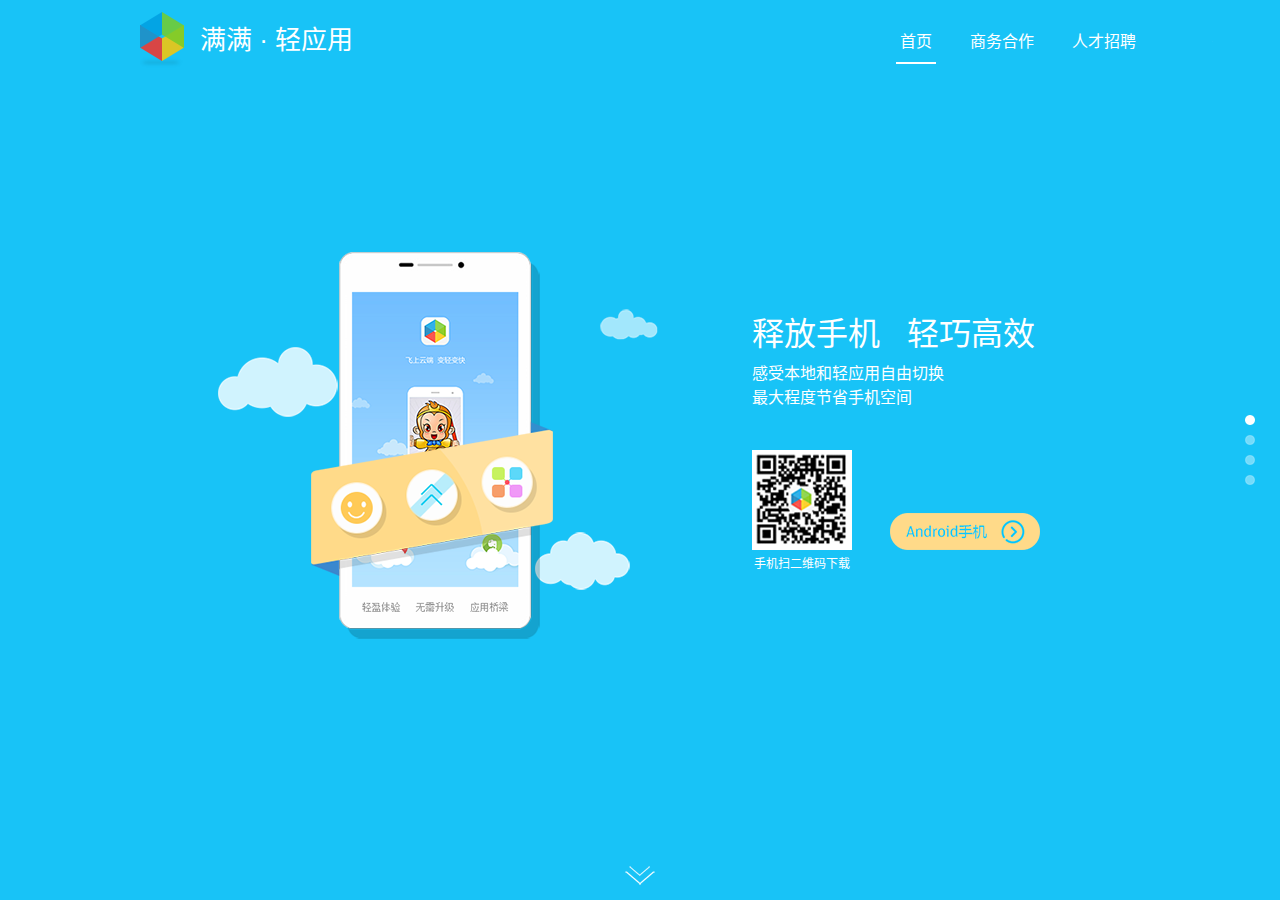
<file: src/index.html>
<!DOCTYPE html>
<html lang="zh-CN" class="home">
<head>
    <meta charset="UTF-8">
    <title>满满 － 轻应用</title>
    <meta name="keywords" content="满满, 轻应用">
    <meta name="description" content="满满 － 轻应用"> 
    <link rel="stylesheet" href="css/reset.css">
    <link rel="stylesheet" href="css/page.css">
    <link rel="stylesheet" href="css/index.css">
</head>
<body>
    <div id="main">
        <div class="nav nav-transparent">
            <div class="nav-inner clearfix">
                <div id="logo">
                    <h1><a href="index.html"><img src="images/logo.png" alt="" width="44" height="56"><strong>满满 · 轻应用</strong></a></h1>
                </div>
                <ul class="nav-links">
                    <li class="current"><a href="index.html">首页</a></li>
                    <li> <a href="cooperate.html">商务合作</a></li>
                    <li><a href="hire.html">人才招聘</a></li>
                </ul>
            </div>
        </div>
        <div class="content">
            <div id="pageWrap">
                <div class="page" id="page1">
                    <div class="page-content">
                        <div class="bg bg1"></div>
                        <div class="bg bg2"></div>
                        <div class="bg bg3"></div>
                        <div class="bg bg4"></div>
                        <div class="bg bg5"></div>
                        <div class="page-info">
                            <h2>释放手机&nbsp;&nbsp;&nbsp;轻巧高效</h2>
                            <p>感受本地和轻应用自由切换</p>
                            <p>最大程度节省手机空间</p>
                        </div>
                        <div class="download">
                            <div class="crcode">
                                <img src="images/s_crcode.png" alt=""><br>
                                <span>手机扫二维码下载</span>
                            </div>
                            <a href="#" class="btn-android">Android手机</a>
                        </div>
                    </div>
                </div>
                <div class="page" id="page2">
                    <div class="page-content">
                        <div class="bg bg1"></div>
                        <div class="bg bg2"></div>
                        <div class="bg bg3"></div>
                        <div class="bg bg4"></div>
                        <div class="bg bg5"></div>
                        <div class="page-info">
                            <h2>应用桥梁&nbsp;&nbsp;&nbsp;想你所想</h2>
                            <p>提供丰富多彩服务专业入口</p>
                            <p>通往万千服务不二桥梁</p>
                        </div>
                    </div>
                </div>
                <div class="page" id="page3">
                    <div class="page-content">
                        <div class="bg bg1"></div>
                    <div class="bg bg2"></div>
                    <div class="page-info">
                        <h2>即点即用&nbsp;&nbsp;&nbsp;省时省力</h2>
                        <p>告别下载安装应用多步流程</p>
                        <p>点击图标就通向了世界</p>
                    </div>
                    </div>
                </div>
                <div class="page" id="page4">
                    <div class="page-content">
                        <div class="bg bg1"></div>
                        <div class="bg bg2"></div>
                        <div class="page-info">
                            <h2>使用方便&nbsp;&nbsp;&nbsp;快速便捷</h2>
                            <p>开启场景式分类管理大礼包</p>
                            <p>量身定制适合你的分类</p>
                        </div>
                    </div>
                </div>
            </div>
            <div class="page-nav">
                <a index="1" class="current" href="javascript:;"></a>
                <a index="2" href="javascript:;"></a>
                <a index="3" href="javascript:;"></a>
                <a index="4" href="javascript:;"></a>
            </div>
            <a href="javascript:;" id="btnNext"></a>
        </div>
    </div>
    <script src="js/jquery-1.11.3.min.js"></script>
    <script src="js/responsive.js"></script>
    <script src="js/index.js"></script>
</body>
</html>
</file>
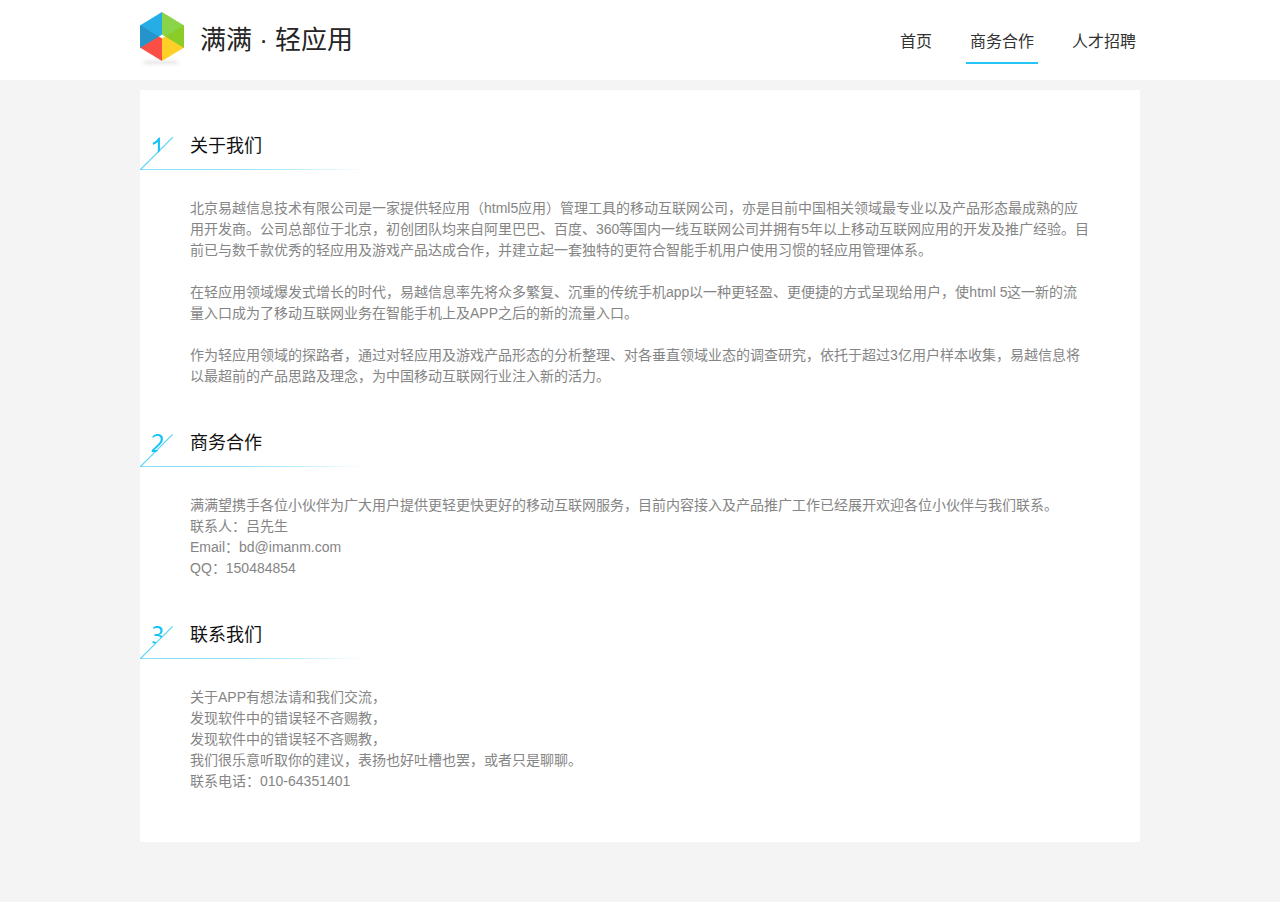
<file: src/cooperate.html>
<!DOCTYPE html>
<html lang="zh-CN">
<head>
    <meta charset="UTF-8">
    <title>商务合作 － 满满</title>
    <meta name="keywords" content="满满, 商务合作">
    <meta name="description" content="满满, 商务合作">
    <link rel="stylesheet" href="css/reset.css">
    <link rel="stylesheet" href="css/page.css">
</head>
<body>
    <div id="wrap">
        <div class="nav">
            <div class="nav-inner clearfix">
                <div id="logo">
                    <h1><a href="index.html"><img src="images/logo.png" alt="" width="44" height="56"><strong>满满 · 轻应用</strong></a></h1>
                </div>
                <ul class="nav-links">
                    <li><a href="index.html">首页</a></li>
                    <li class="current"> <a href="cooperate.html">商务合作</a></li>
                    <li><a href="hire.html">人才招聘</a></li>
                </ul>
            </div>
        </div>
        <div class="content-wrap content-cooperate">
            <div class="section">
                <div class="info about">
                    <div class="hd">
                        <h2>关于我们</h2>
                    </div>
                    <div class="bd">
                        <p>北京易越信息技术有限公司是一家提供轻应用（html5应用）管理工具的移动互联网公司，亦是目前中国相关领域最专业以及产品形态最成熟的应用开发商。公司总部位于北京，初创团队均来自阿里巴巴、百度、360等国内一线互联网公司并拥有5年以上移动互联网应用的开发及推广经验。目前已与数千款优秀的轻应用及游戏产品达成合作，并建立起一套独特的更符合智能手机用户使用习惯的轻应用管理体系。</p><br>
                        <p>在轻应用领域爆发式增长的时代，易越信息率先将众多繁复、沉重的传统手机app以一种更轻盈、更便捷的方式呈现给用户，使html 5这一新的流量入口成为了移动互联网业务在智能手机上及APP之后的新的流量入口。</p><br>
                        <p>作为轻应用领域的探路者，通过对轻应用及游戏产品形态的分析整理、对各垂直领域业态的调查研究，依托于超过3亿用户样本收集，易越信息将以最超前的产品思路及理念，为中国移动互联网行业注入新的活力。</p>
                    </div>
                </div>
            </div>
            <div class="section">
                <div class="info cooperate">
                    <div class="hd">
                        <h2>商务合作</h2>
                    </div>
                    <div class="bd">
                        <p>满满望携手各位小伙伴为广大用户提供更轻更快更好的移动互联网服务，目前内容接入及产品推广工作已经展开欢迎各位小伙伴与我们联系。</p>
                        <p>联系人：吕先生</p>
                        <p>Email：bd@imanm.com</p>
                        <p>QQ：150484854</p>
                    </div>
                </div>
            </div>
            <div class="section">
                <div class="info contacts">
                    <div class="hd">
                        <h2>联系我们</h2>
                    </div>
                    <div class="bd">
                        <p>关于APP有想法请和我们交流，</p>
                        <p>发现软件中的错误轻不吝赐教，</p>
                        <p>发现软件中的错误轻不吝赐教，</p>
                        <p>我们很乐意听取你的建议，表扬也好吐槽也罢，或者只是聊聊。</p>
                        <p>联系电话：010-64351401</p>
                    </div>
                </div>  
            </div>
        </div>
    </div>
    <script src="js/jquery-1.11.3.min.js"></script>
    <script src="js/responsive.js"></script>
</body>
</html>
</file>
<file: src/css/page.css>
body {
    font-family: arial, '微软雅黑', '宋体', 'Hiragino Sans GB', 'Microsoft Yahei', \5b8b\4f53, Tahoma, Arial, Helvetica;
    font-size: 14px;
    line-height: 1.5;
    background: #f4f4f4;
    color: #858585;
}
/* nav begin */
.nav {
    position: absolute; top: 0; left: 0;
    width: 100%; height: 80px;
    z-index: 9999;
}

.nav, .nav .nav-inner {
    background: #fff;
}

.nav-transparent, .nav-transparent .nav-inner {
    background: none;
}

.nav-inner {
    width: 90%; height: 80px;
    margin: 0 auto;
}

#logo {
    float: left;
    position: relative; left: 0; top: 0;
    width: 220px; height: 80px;
}

#logo img {
    margin-top: 12px;
}

#logo strong {
    font-size: 26px;
    font-weight: normal;
    display: block; width: 180px; height: 80px; line-height: 80px;
    position: absolute; left: 60px; top: 0;
}

#logo a {
    color: #252525;
    display: block;
    height: 80px;
    position: relative;
    text-decoration: none;
}

#logo a:hover, 
#logo a:visited, 
#logo a:active {
    color: #252525;
}

.nav-transparent #logo a, 
.nav-transparent #logo a:hover, 
.nav-transparent #logo a:visited, 
.nav-transparent #logo a:active{
    color: #fff;
}

.nav-links {
    float: right;
    text-align: right;
    margin-top: 18px;
}

.nav-links li {
    float: left;
    height: 44px;
    margin-left: 30px;
}

.nav-links li a {
    display: block; height: 44px;
    line-height: 48px;
    padding: 0 4px;
    text-align: center;
    font-size: 16px;
    color: #323232;
    text-decoration: none;
}

.nav-links li.current a {
    border-bottom: 2px solid #24c6f7;
}

.nav-transparent .nav-links li a {
    color: #fff;
}

.nav-transparent .nav-links li.current a {
    border-bottom: 2px solid #fff;
}
/* nav end*/

#wrap {
    padding-top: 90px;
}

.content-wrap {
    background: #fff;
    width: 90%;
    margin: 0 auto 60px;
    padding-bottom: 50px;
}

.section {
    padding: 40px 0 0;
}

.section h2 {
    color: #111;
    font-size: 18px;
}

.section h3 {
    color: #1f1f1f;
    font-size: 16px;
    margin-bottom: 4px;
}

.info .hd {
    height: 40px;
    overflow: hidden;
    background: no-repeat url(../images/bg_header.png) 0 0;
}

.cooperate .hd {
    background-position: 0 -40px;
}

.contacts .hd {
    background-position: 0 -80px;
}

.info .hd h2 {
    padding-left: 50px;
    margin-top: 3px;

}

.info .bd {
    margin-top: 28px;
    padding: 0 50px;
}

.hire-header {
    padding: 50px 230px 0;
}

.hire-header .intro {
    font-size: 16px;
    line-height: 1.8;
    color: #202020;
}

.hire-header .email {
    color: #21c5f7;
    padding-top: 10px;
}

.job {
    padding: 0 120px;
}

.job .responsbilities {
    margin-top: 16px;
}

.job .requirements {
    margin-top: 12px;
}

.job p {
    font-family: '宋体', simsun;
}

.job ol li {
    list-style: decimal inside;
    margin-bottom: 2px;
}

/* responsive begin */
.w800 .page-content,
.w1024 .page-content, 
.w1366 .page-content, 
.w1600 .page-content{
    width: 800px;
}

.w1024 .nav-inner,
.w1366 .nav-inner,
.w1600 .nav-inner {
    width: 1000px;
}

.w1024 .content-wrap,
.w1366 .content-wrap,
.w1600 .content-wrap {
    width: 1000px;
}
/* responsive end */
</file>
<file: src/css/index.css>
.home, 
.home body,
#main,
#main .content,
#pageWrap {
    overflow: hidden;
    display: block; width: 100%; height: 100%;
    position: relative;
}
.page-nav {
    position: absolute; right: 20px; top: 50%;
    width: 20px; height: 80px;
    margin-top: -40px;
    overflow: hidden;
    z-index: 99;
}
.page-nav a {
    display: block; width: 20px; height: 20px;
    overflow: hidden;
    background: no-repeat url(../images/dot.png) 50% 50%;
    text-decoration: none;
}
.page-nav .current {
    background: no-repeat url(../images/dot_current.png) 50% 50%;
}

#btnNext {
    display: block; width: 200px; height: 50px;
    position: absolute; left: 50%; bottom: 0;
    margin-left: -100px;
    background: no-repeat url(../images/btn_next.png) 50% 50%;
    z-index: 999;
}
#pageWrap {
    position: absolute; left: 0; top: 0;
}
.page {
    width: 100%; height: 100%;
    position: relative;
}
.page-content {
    position: relative;
    width: 90%; height: 100%;
    margin: 0 auto;
}
.page-info {
    text-align: left;
    width: 288px;
    color: #fff;
    position: absolute;
}
.page-info h2 {
    font-size: 32px;
    margin-bottom: 4px;

}
.page-info p {
    font-size: 16px;
}
#page1 {
    background: #18c3f7;
    display: block;
}
#page1 .page-info {
    right: 0; top: 50%;
    margin-top: -140px;
}
#page1 .download {
    position: absolute; top: 50%; right: 0;
    width: 288px;
}
#page1 .crcode {
    color: #fff;
    font-size: 12px;
    width: 100px;
    text-align: center;
}
#page1 .btn-android {
    display: block; width: 150px; height: 37px;
    overflow: hidden;
    background: no-repeat url(../images/s_btn_android.png);
    line-height: 999;
    position: absolute; right: 0; top: 63px;
}
#page1 .bg {
    width: 436px; height: 387px;
    position: absolute; top: 50%; left: -20px;
    margin-top: -194px;
}
#page1 .bg1 {
    z-index: 10;
    background: no-repeat url(../images/s_page_1_1.png);
}
#page1 .bg2 {
    margin-top: -394px;
    z-index: 9;
    background: no-repeat url(../images/s_page_1_2.png);
}
#page1 .bg3 {
    margin-left: 100px;
    z-index: 8;
    background: no-repeat url(../images/s_page_1_3.png);
}
#page1 .bg4 {
    margin-left: -100px;
    z-index: 7;
    background: no-repeat url(../images/s_page_1_4.png);
}
#page1 .bg5 {
    margin-left: 150px;
    z-index: 6;
    background: no-repeat url(../images/s_page_1_5.png);
}
#page2 {
    background: #33d27c;
    display: block;
}
#page2 .page-info {
    top: 50%; left: 0;
    margin-top: -180px;
}
#page2 .bg {
    width: 570px; height: 508px;
    position: absolute; top: 50%; right: 0;
    margin-top: -280px;
}
#page2 .bg1 {
    background: no-repeat url(../images/s_page_2_1.png);
}
#page2 .bg2 {
    display: none;
    background: no-repeat url(../images/s_page_2_2.png);
}
#page2 .bg3 {
    display: none;
    background: no-repeat url(../images/s_page_2_3.png);
}
#page2 .bg4 {
    display: none;
    background: no-repeat url(../images/s_page_2_4.png);
}
#page2 .bg5 {
    display: none;
    background: no-repeat url(../images/s_page_2_5.png);
}
#page3 {
    background: #eec464;
    display: block;
}
#page3 .bg1 {
    display: block; width: 378px; height: 378px;
    position: absolute; left: 0; top: 50%;
    margin-top: -180px;
    background: no-repeat url(../images/page_3_1.png);
}
#page3 .bg2 {
    display: block; width: 172px; height: 205px;
    position: absolute; left: 60px; top: 50%;
    margin-top: 30px;
    background: no-repeat url(../images/page_3_2.png);
}
#page3 .page-info {
    top: 50%; right: 0;
    margin-top: -50px;
}
#page4 {
    background: #fe6869;
    display: block;
}
#page4 .bg {
    display: block; width: 800px; height: 344px;
    position: absolute; left: 50%; top: 60px;
    margin-left: -400px;
}
#page4 .bg1 {
    background: no-repeat url(../images/s_page_4_1.png);
}
#page4 .bg2 {
    background: no-repeat url(../images/s_page_4_2.png);
    display: none;
}
#page4 .page-info {
    text-align: center;
    left: 50%; top: 50%;
    margin-left: -150px;
    margin-top: 100px;
}
</file>
